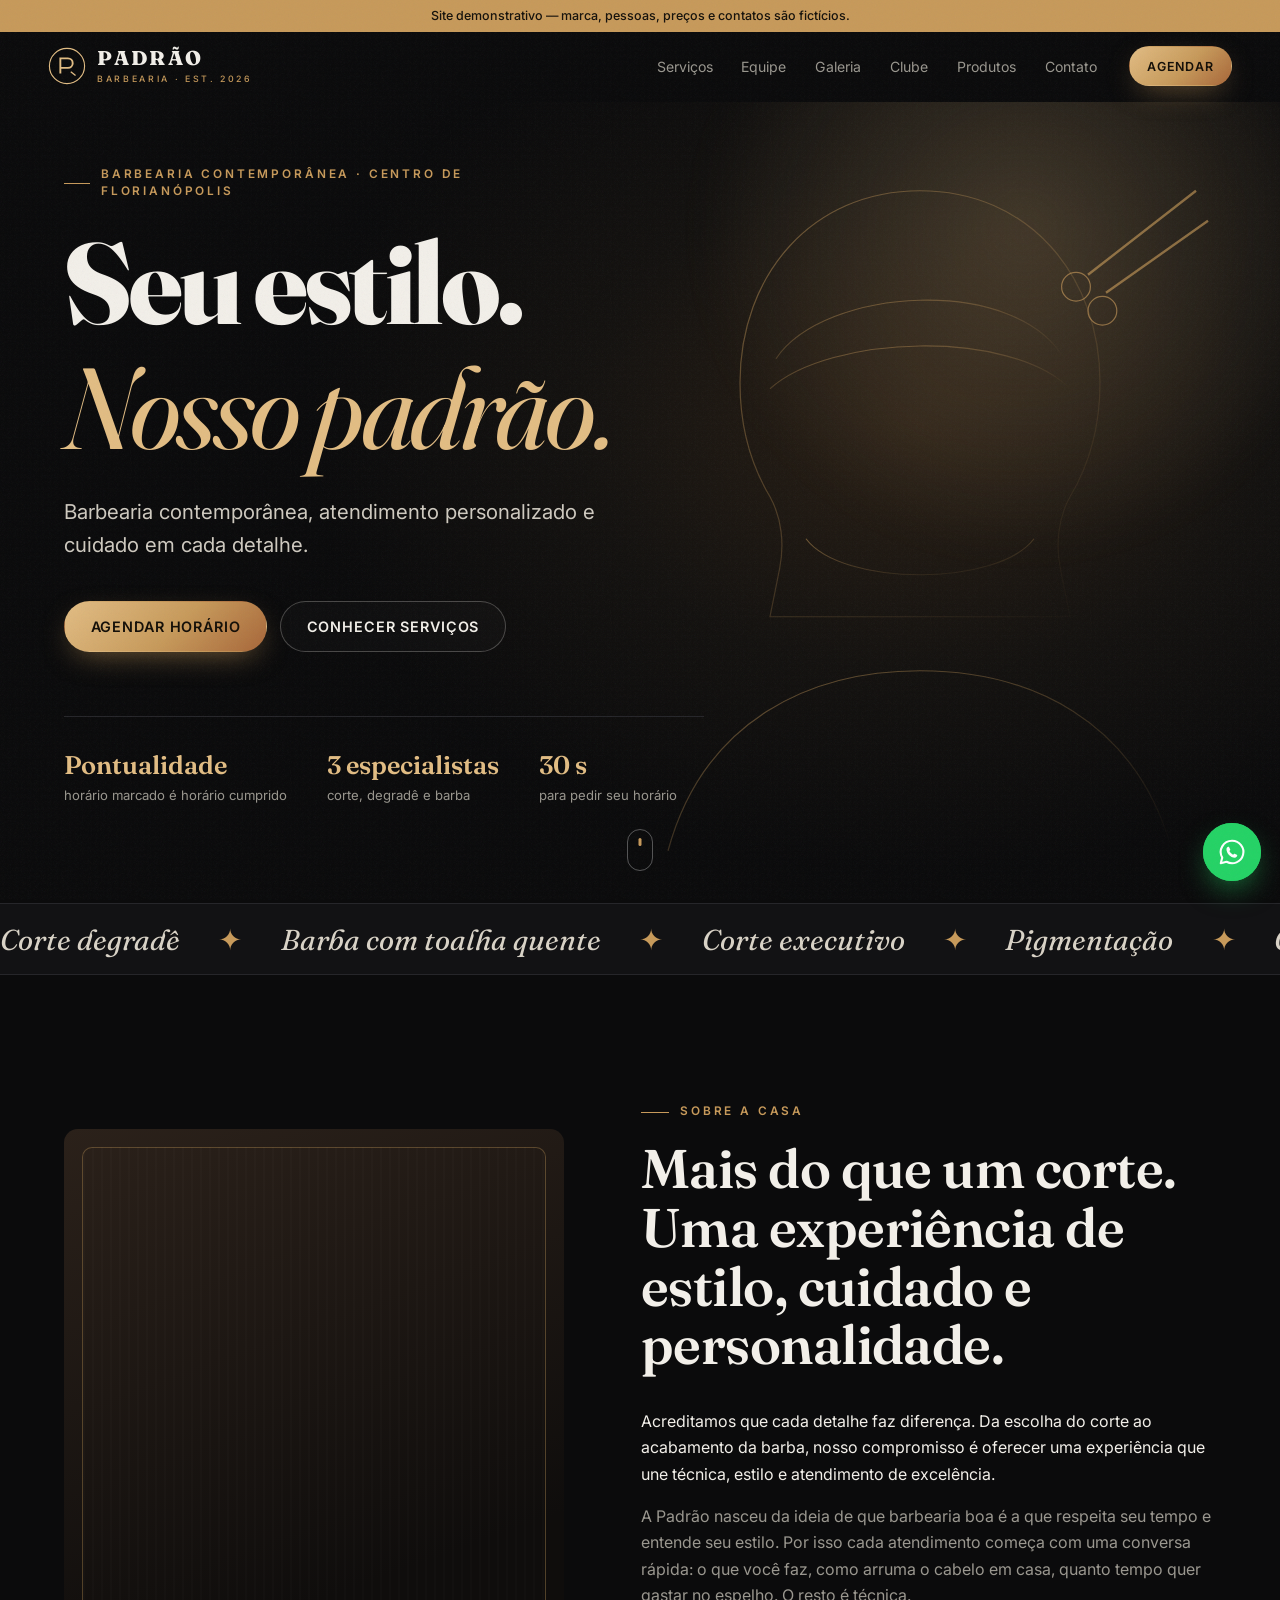
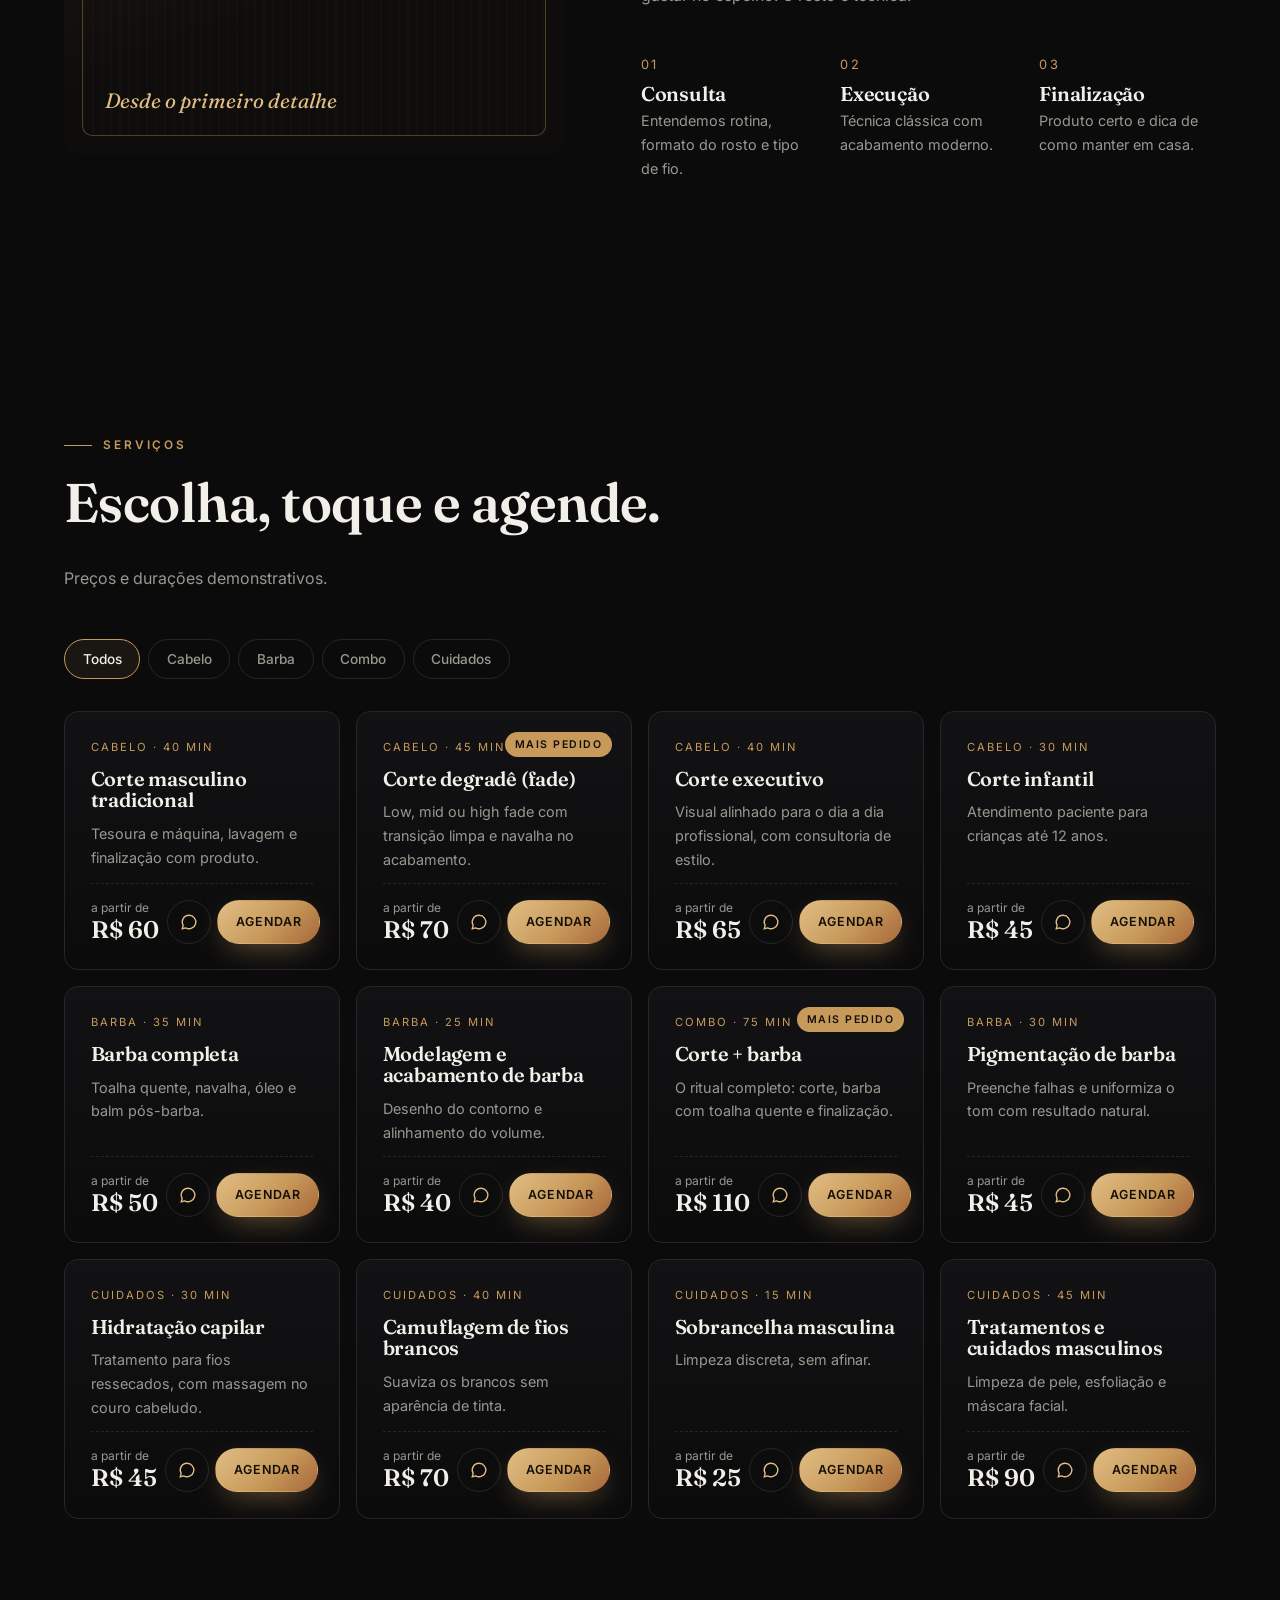
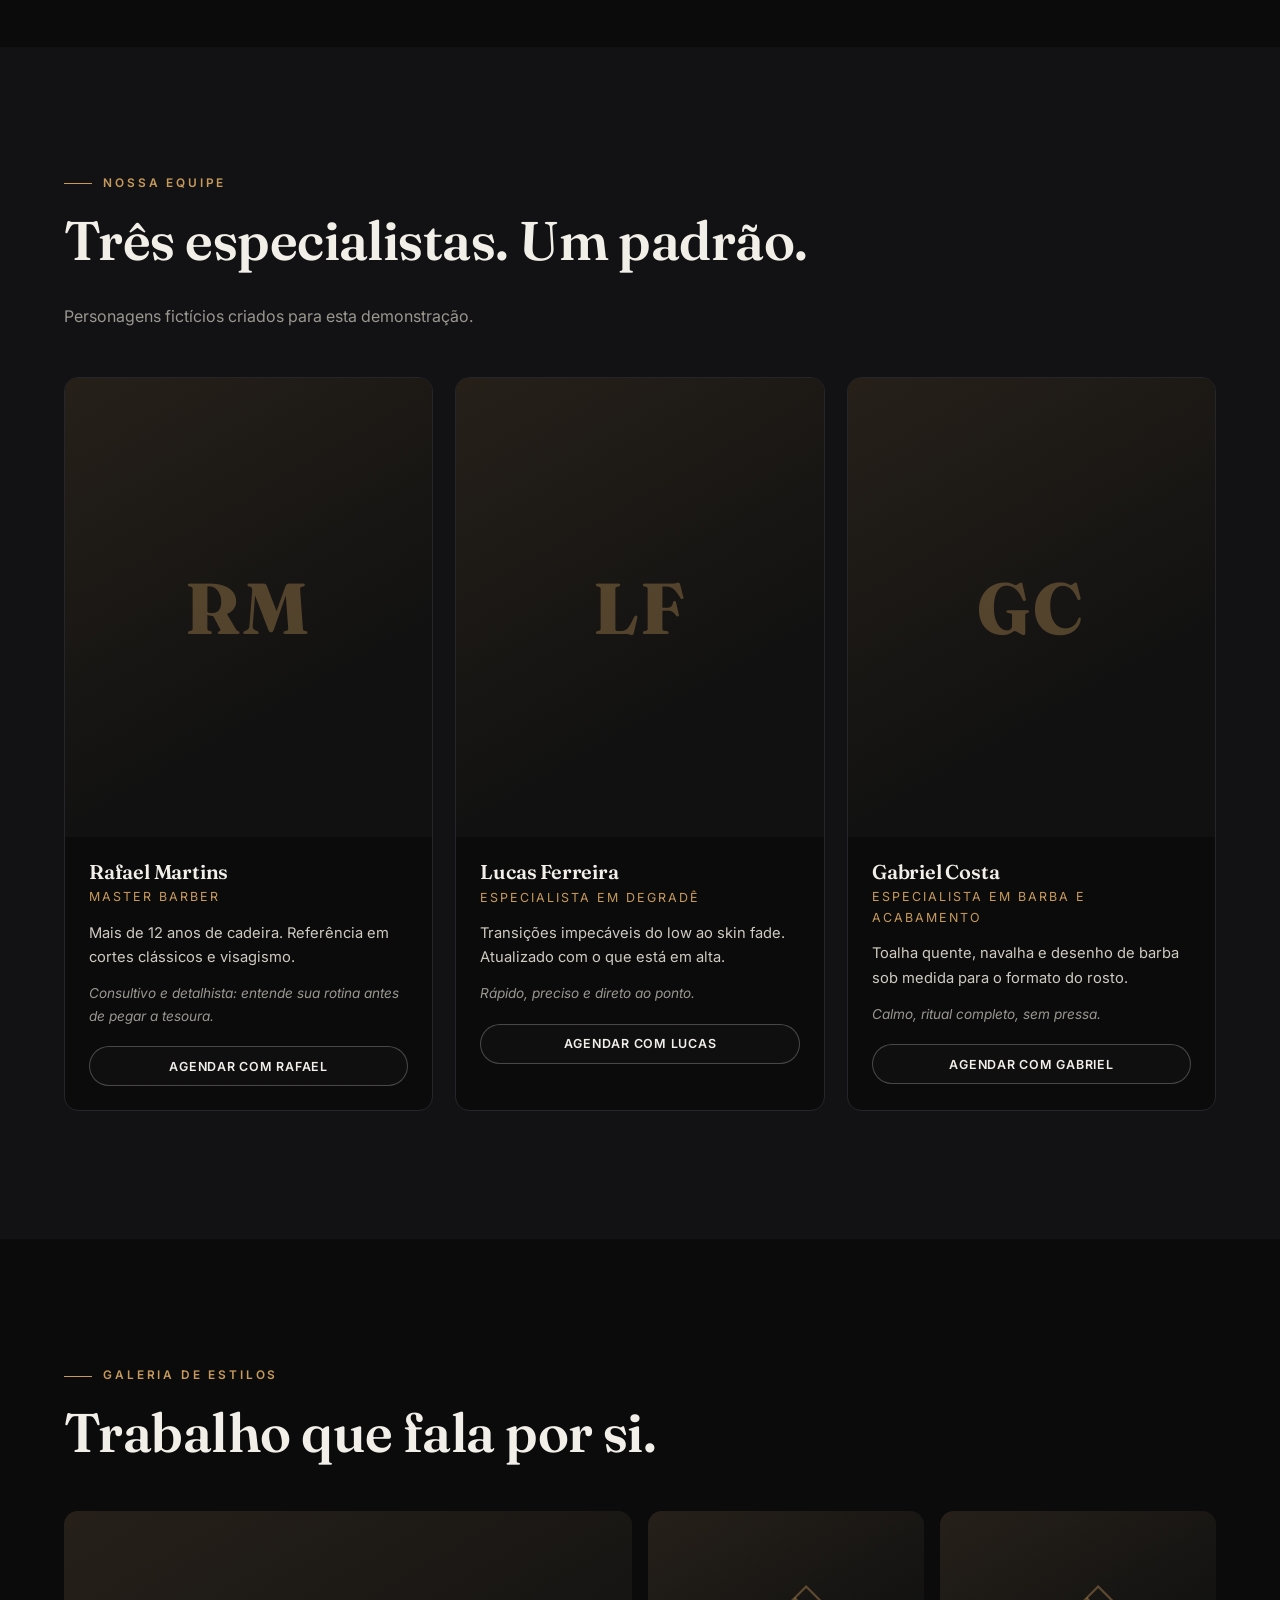
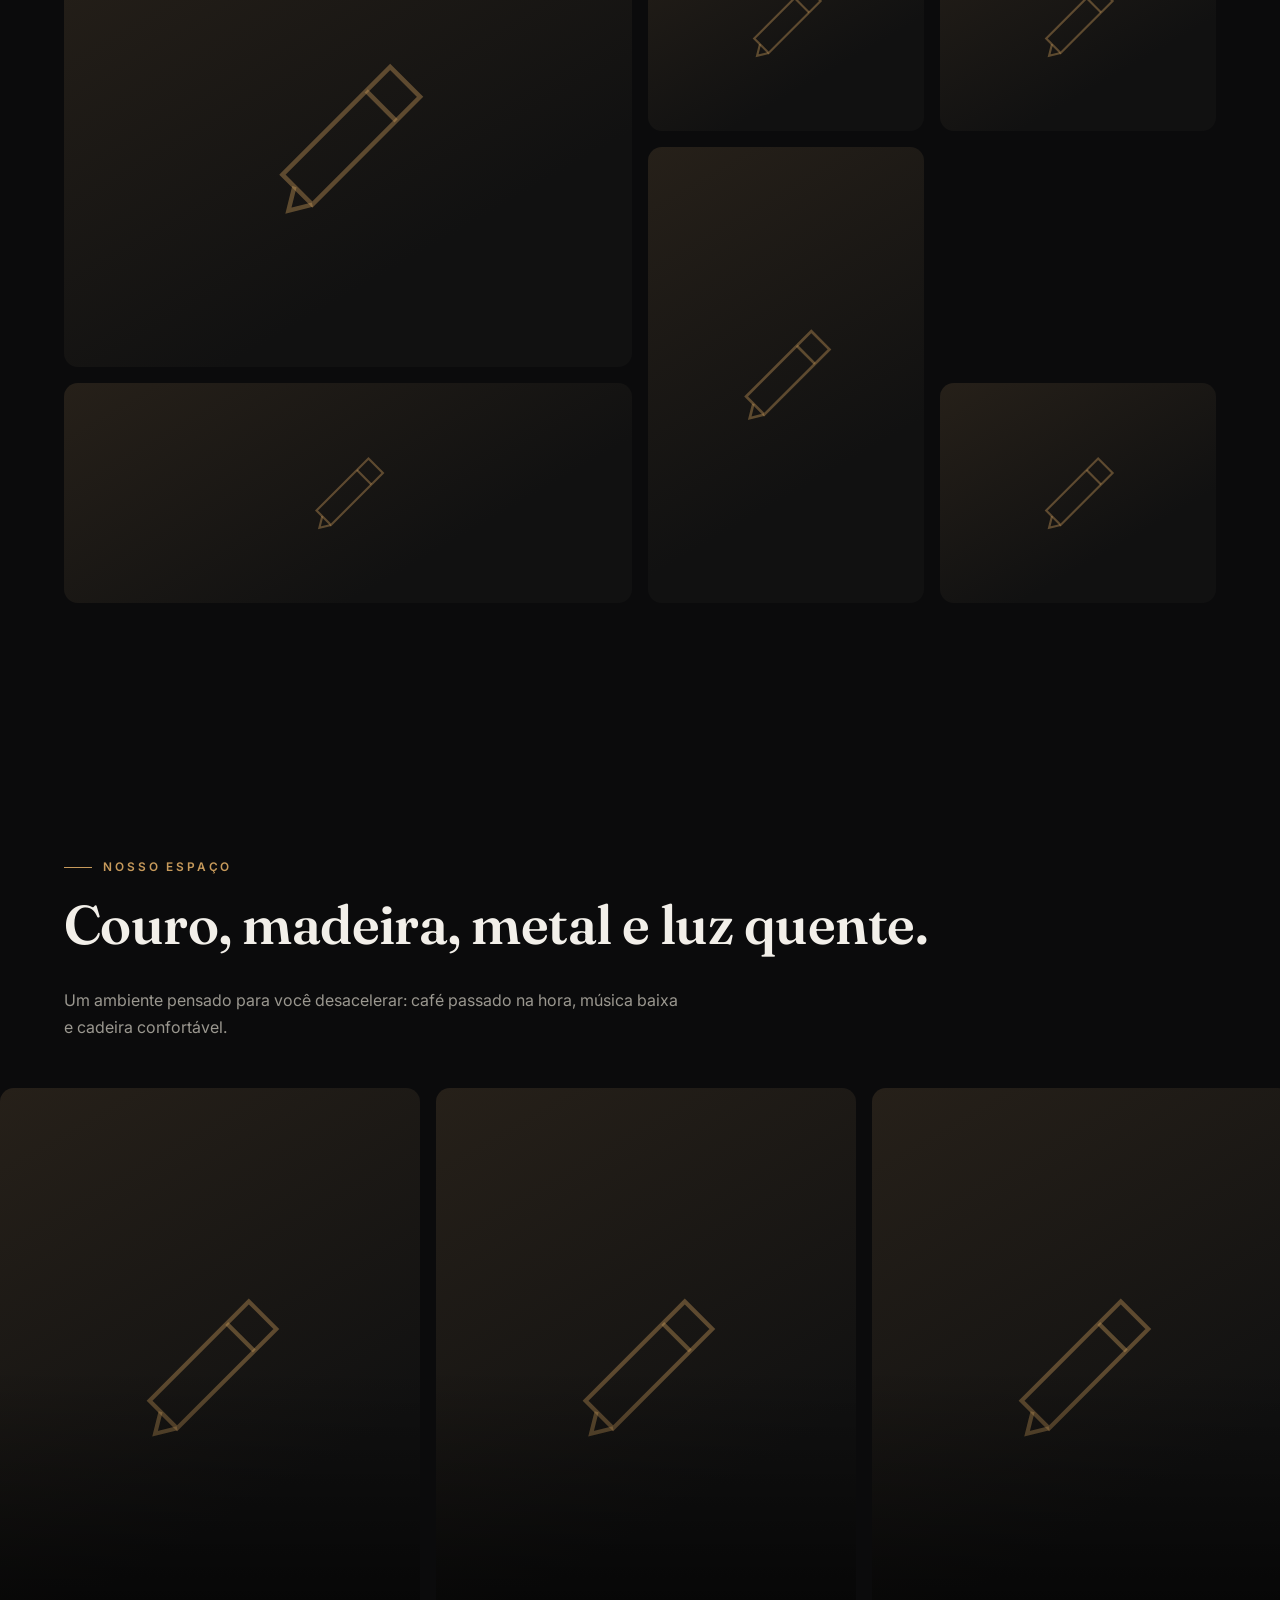
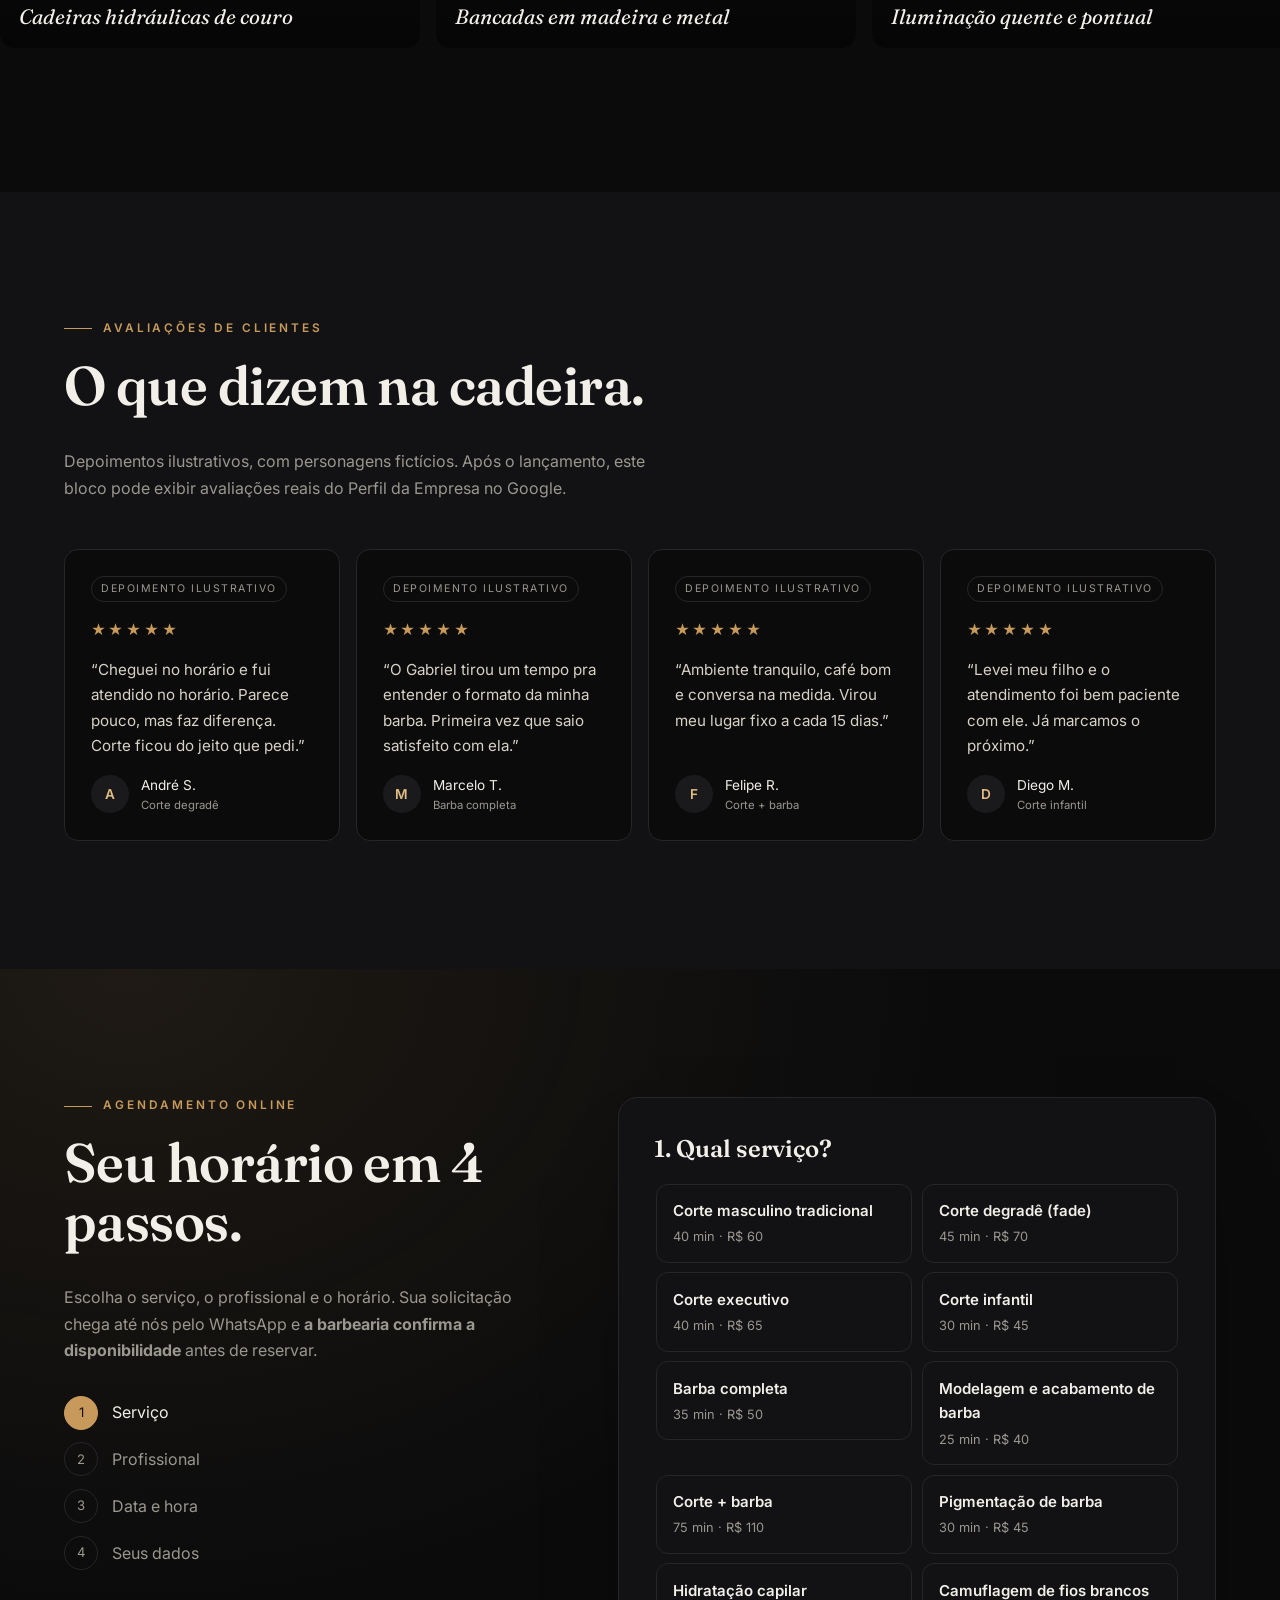
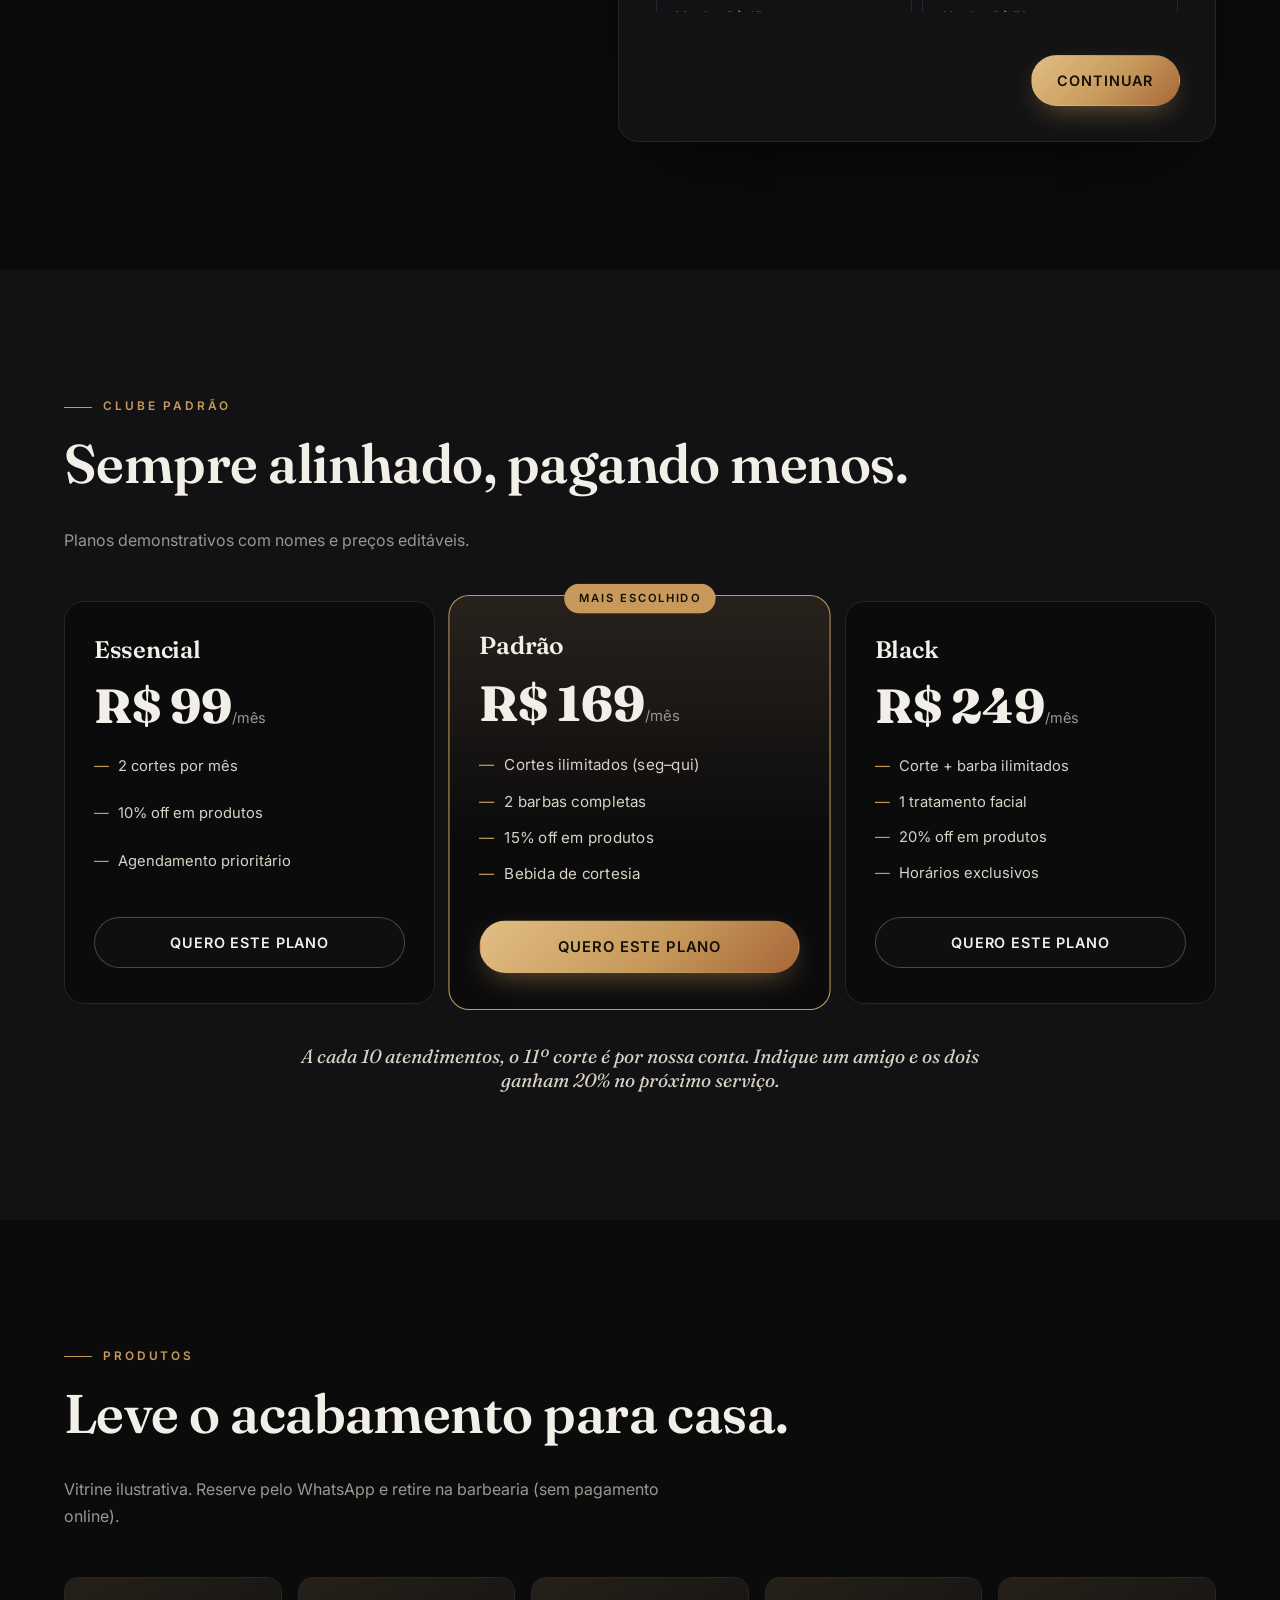
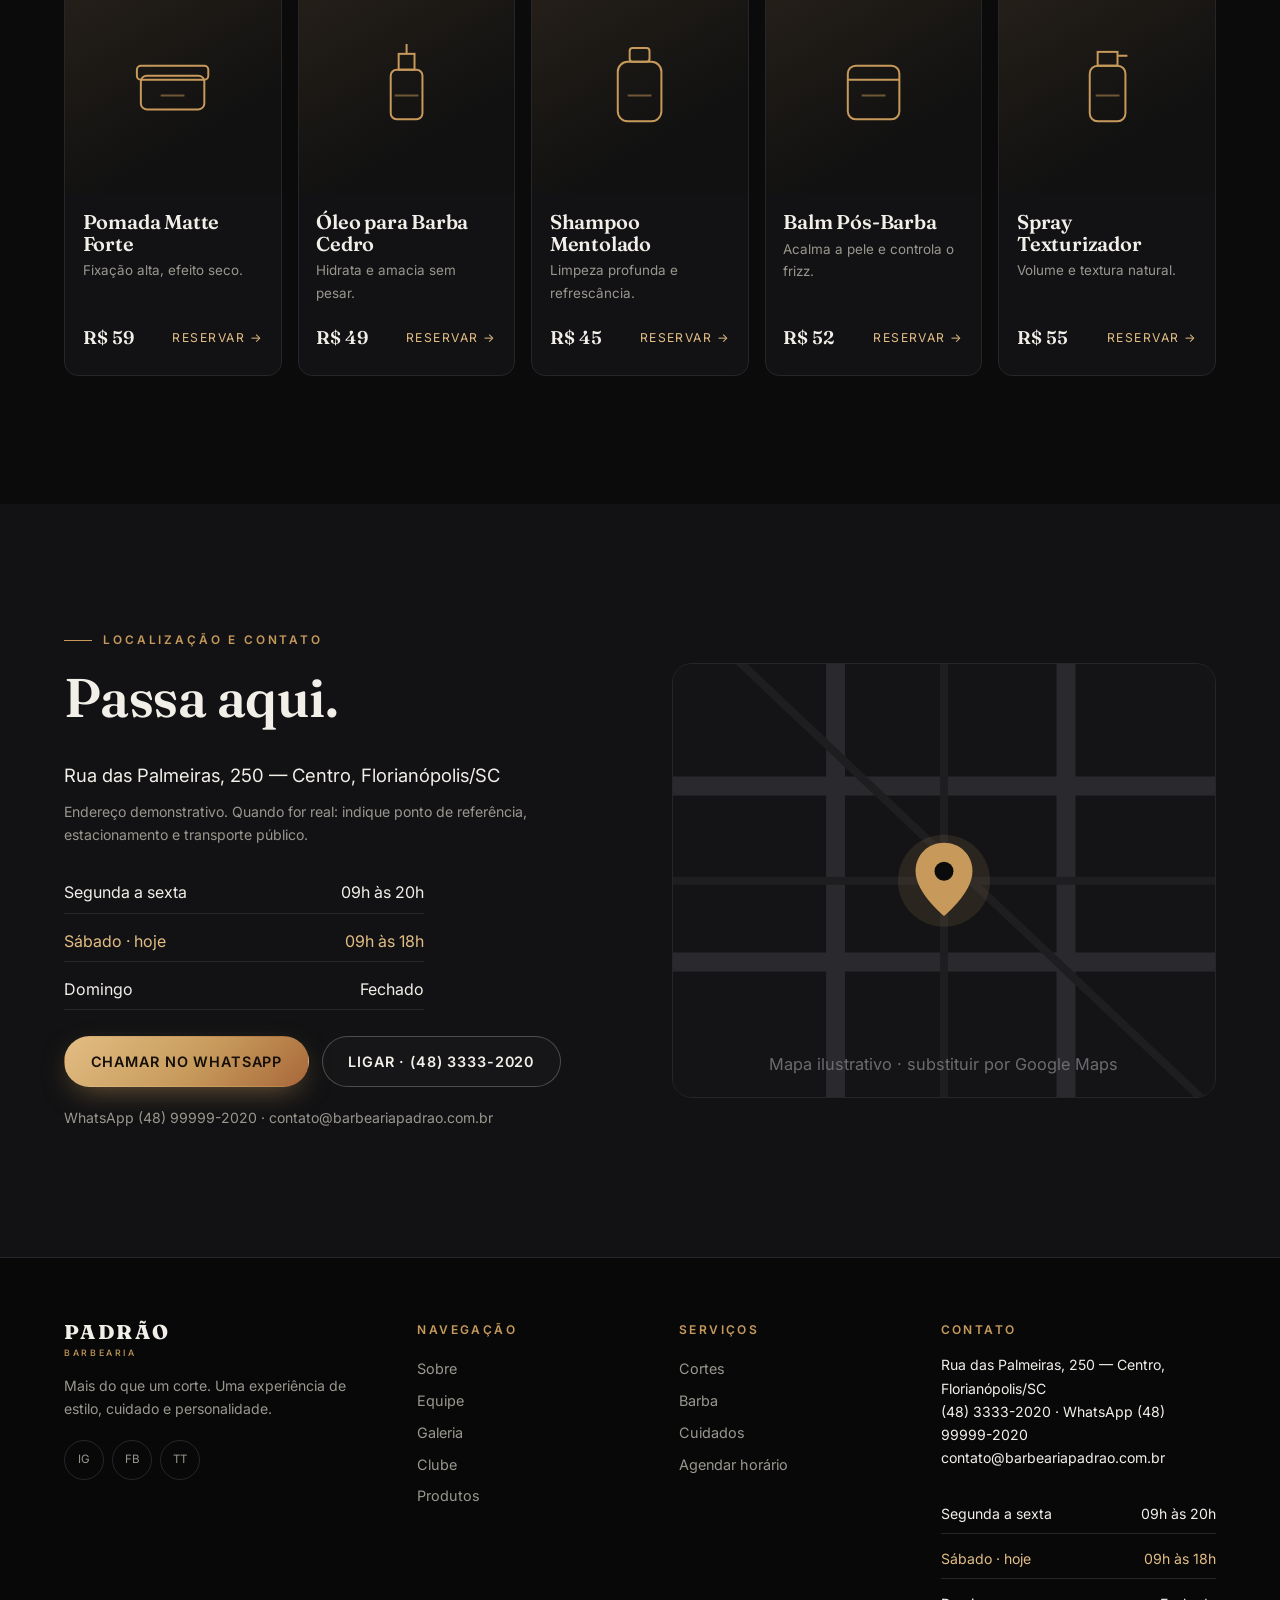
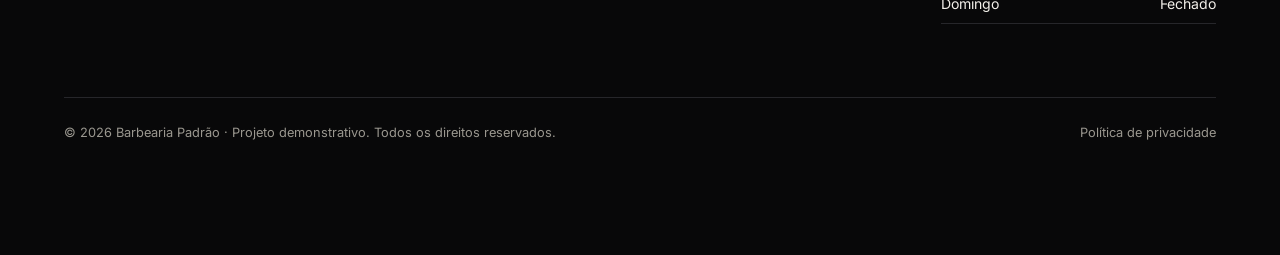
<file: index.html>
<!DOCTYPE html>
<html lang="pt-BR" class="no-js">
<head>
<meta charset="UTF-8">
<meta name="viewport" content="width=device-width, initial-scale=1">
<title>Barbearia Padrão | Barbearia em Florianópolis — Corte, Degradê e Barba</title>
<meta name="description" content="Barbearia premium no Centro de Florianópolis. Corte masculino, degradê, barba com toalha quente e agendamento online em segundos. (Site demonstrativo)">
<meta name="keywords" content="barbearia em Florianópolis, barbearia masculina, corte masculino, corte degradê, barba masculina, barbearia premium, agendamento de barbearia">
<link rel="canonical" href="https://barbeariapadrao.vercel.app/">
<meta name="theme-color" content="#0b0b0c">
<meta property="og:type" content="website">
<meta property="og:locale" content="pt_BR">
<meta property="og:title" content="Barbearia Padrão — Seu estilo. Nosso padrão.">
<meta property="og:description" content="Barbearia contemporânea em Florianópolis. Agende seu horário online.">
<meta property="og:url" content="https://barbeariapadrao.vercel.app/">
<meta property="og:image" content="https://barbeariapadrao.vercel.app/assets/og.svg">
<meta name="twitter:card" content="summary_large_image">
<link rel="icon" href="assets/favicon.svg" type="image/svg+xml">
<link rel="preconnect" href="https://fonts.googleapis.com">
<link rel="preconnect" href="https://fonts.gstatic.com" crossorigin>
<link href="https://fonts.googleapis.com/css2?family=Fraunces:opsz,wght@9..144,400;9..144,600;9..144,800&family=Inter:wght@400;500;600&display=swap" rel="stylesheet">
<link rel="stylesheet" href="styles.css">
<!-- Dados estruturados (demonstrativos). Substitua pelos dados reais antes de publicar. -->
<script type="application/ld+json">
{
  "@context": "https://schema.org",
  "@type": "BarberShop",
  "name": "Barbearia Padrão",
  "description": "Barbearia contemporânea em Florianópolis (dados demonstrativos).",
  "url": "https://barbeariapadrao.vercel.app/",
  "telephone": "+55-48-3333-2020",
  "email": "contato@barbeariapadrao.com.br",
  "priceRange": "R$ 25 – R$ 110",
  "address": { "@type": "PostalAddress", "streetAddress": "Rua das Palmeiras, 250", "addressLocality": "Florianópolis", "addressRegion": "SC", "addressCountry": "BR" },
  "openingHoursSpecification": [
    { "@type": "OpeningHoursSpecification", "dayOfWeek": ["Monday","Tuesday","Wednesday","Thursday","Friday"], "opens": "09:00", "closes": "20:00" },
    { "@type": "OpeningHoursSpecification", "dayOfWeek": "Saturday", "opens": "09:00", "closes": "18:00" }
  ]
}
</script>
</head>
<body>
<a class="skip" href="#conteudo">Pular para o conteúdo</a>
<div class="demo-bar" role="note">Site demonstrativo — marca, pessoas, preços e contatos são fictícios.</div>

<header class="header" id="topo">
  <a href="#topo" class="logo" aria-label="Barbearia Padrão — início">
    <svg viewBox="0 0 40 40" aria-hidden="true"><circle cx="20" cy="20" r="18.5" fill="none" stroke="currentColor" stroke-width="1.2"/><path d="M13 28V12h8a5 5 0 0 1 0 10h-8" fill="none" stroke="currentColor" stroke-width="2"/><path d="M24 26l5 4" stroke="currentColor" stroke-width="1.4"/></svg>
    <span>PADRÃO<small>BARBEARIA · EST. 2026</small></span>
  </a>
  <nav class="nav" id="nav" aria-label="Principal">
    <a href="#servicos">Serviços</a><a href="#equipe">Equipe</a><a href="#galeria">Galeria</a><a href="#clube">Clube</a><a href="#produtos">Produtos</a><a href="#contato">Contato</a>
  </nav>
  <a href="#agendar" class="btn btn-gold btn-sm hide-m">Agendar</a>
  <button class="burger" id="burger" aria-label="Abrir menu" aria-expanded="false" aria-controls="nav"><span></span><span></span></button>
</header>

<main id="conteudo">
<!-- HERO -->
<section class="hero">
  <div class="hero-media" data-photo="hero" aria-hidden="true">
    <div class="hero-light"></div>
    <svg class="hero-art" viewBox="0 0 600 700" preserveAspectRatio="xMidYMid slice"><defs><linearGradient id="g1" x1="0" y1="0" x2="1" y2="1"><stop offset="0" stop-color="#c79a5b" stop-opacity=".55"/><stop offset="1" stop-color="#c79a5b" stop-opacity="0"/></linearGradient></defs><g fill="none" stroke="url(#g1)" stroke-width="1"><path d="M300 90c-90 0-150 70-150 160 0 40 10 70 25 95 10 18 12 40 8 60l-8 40h250l-8-40c-4-20-2-42 8-60 15-25 25-55 25-95 0-90-60-160-150-160z"/><path d="M180 230c40-60 200-70 240 0"/><path d="M175 255c50-45 200-50 250 0"/><path d="M205 380c30 40 160 40 190 0"/><path d="M90 640c30-110 120-150 210-150s180 40 210 150"/></g><g stroke="#c79a5b" stroke-opacity=".7"><path d="M440 160l90-70M455 175l85-60" stroke-width="2"/><circle cx="430" cy="170" r="12" fill="none"/><circle cx="452" cy="190" r="12" fill="none"/></g></svg>
  </div>
  <div class="hero-inner">
    <p class="eyebrow reveal">Barbearia contemporânea · Centro de Florianópolis</p>
    <h1 class="reveal">Seu estilo.<br><em>Nosso padrão.</em></h1>
    <p class="lead reveal">Barbearia contemporânea, atendimento personalizado e cuidado em cada detalhe.</p>
    <div class="cta reveal">
      <a href="#agendar" class="btn btn-gold">Agendar horário</a>
      <a href="#servicos" class="btn btn-ghost">Conhecer serviços</a>
    </div>
    <ul class="proof reveal" aria-label="Diferenciais">
      <li><strong>Pontualidade</strong><span>horário marcado é horário cumprido</span></li>
      <li><strong>3 especialistas</strong><span>corte, degradê e barba</span></li>
      <li><strong>30 s</strong><span>para pedir seu horário</span></li>
    </ul>
  </div>
  <a href="#sobre" class="scroll-hint" aria-label="Rolar para baixo"><span></span></a>
</section>

<div class="marquee" aria-hidden="true"><div class="marquee-track">
  <span>Corte degradê</span><i>✦</i><span>Barba com toalha quente</span><i>✦</i><span>Corte executivo</span><i>✦</i><span>Pigmentação</span><i>✦</i><span>Clube de assinatura</span><i>✦</i>
  <span>Corte degradê</span><i>✦</i><span>Barba com toalha quente</span><i>✦</i><span>Corte executivo</span><i>✦</i><span>Pigmentação</span><i>✦</i><span>Clube de assinatura</span><i>✦</i>
</div></div>

<!-- SOBRE -->
<section class="section about" id="sobre">
  <div class="about-grid">
    <div class="about-visual reveal" data-photo="sobre"><div class="frame"><span class="frame-label">Desde o primeiro detalhe</span></div></div>
    <div>
      <p class="eyebrow reveal">Sobre a casa</p>
      <h2 class="reveal">Mais do que um corte. Uma experiência de estilo, cuidado e personalidade.</h2>
      <p class="reveal">Acreditamos que cada detalhe faz diferença. Da escolha do corte ao acabamento da barba, nosso compromisso é oferecer uma experiência que une técnica, estilo e atendimento de excelência.</p>
      <p class="reveal muted">A Padrão nasceu da ideia de que barbearia boa é a que respeita seu tempo e entende seu estilo. Por isso cada atendimento começa com uma conversa rápida: o que você faz, como arruma o cabelo em casa, quanto tempo quer gastar no espelho. O resto é técnica.</p>
      <div class="pillars">
        <div class="reveal"><b>01</b><h3>Consulta</h3><p>Entendemos rotina, formato do rosto e tipo de fio.</p></div>
        <div class="reveal"><b>02</b><h3>Execução</h3><p>Técnica clássica com acabamento moderno.</p></div>
        <div class="reveal"><b>03</b><h3>Finalização</h3><p>Produto certo e dica de como manter em casa.</p></div>
      </div>
    </div>
  </div>
</section>

<!-- SERVIÇOS -->
<section class="section" id="servicos">
  <div class="section-head">
    <p class="eyebrow reveal">Serviços</p>
    <h2 class="reveal">Escolha, toque e agende.</h2>
    <p class="muted reveal">Preços e durações demonstrativos.</p>
  </div>
  <div class="filters" role="tablist" aria-label="Filtrar serviços" id="filtros"></div>
  <div class="services" id="listaServicos"></div>
</section>

<!-- EQUIPE -->
<section class="section dark" id="equipe">
  <div class="section-head">
    <p class="eyebrow reveal">Nossa equipe</p>
    <h2 class="reveal">Três especialistas. Um padrão.</h2>
    <p class="muted reveal">Personagens fictícios criados para esta demonstração.</p>
  </div>
  <div class="team" id="listaEquipe"></div>
</section>

<!-- GALERIA -->
<section class="section" id="galeria">
  <div class="section-head">
    <p class="eyebrow reveal">Galeria de estilos</p>
    <h2 class="reveal">Trabalho que fala por si.</h2>
  </div>
  <div class="gallery" id="listaGaleria"></div>
</section>

<!-- ESPAÇO -->
<section class="section space" id="espaco">
  <div class="section-head">
    <p class="eyebrow reveal">Nosso espaço</p>
    <h2 class="reveal">Couro, madeira, metal e luz quente.</h2>
    <p class="muted reveal">Um ambiente pensado para você desacelerar: café passado na hora, música baixa e cadeira confortável.</p>
  </div>
  <div class="space-rail" id="listaEspaco" tabindex="0" aria-label="Fotos do espaço, role para o lado"></div>
</section>

<!-- AVALIAÇÕES -->
<section class="section dark" id="avaliacoes">
  <div class="section-head">
    <p class="eyebrow reveal">Avaliações de clientes</p>
    <h2 class="reveal">O que dizem na cadeira.</h2>
    <p class="muted reveal">Depoimentos ilustrativos, com personagens fictícios. Após o lançamento, este bloco pode exibir avaliações reais do Perfil da Empresa no Google.</p>
  </div>
  <div class="reviews" id="listaDepoimentos"></div>
</section>

<!-- AGENDAMENTO -->
<section class="section booking" id="agendar">
  <div class="booking-wrap">
    <div class="booking-intro">
      <p class="eyebrow reveal">Agendamento online</p>
      <h2 class="reveal">Seu horário em 4 passos.</h2>
      <p class="reveal muted">Escolha o serviço, o profissional e o horário. Sua solicitação chega até nós pelo WhatsApp e <strong>a barbearia confirma a disponibilidade</strong> antes de reservar.</p>
      <ol class="steps-legend" id="legenda"><li class="on">Serviço</li><li>Profissional</li><li>Data e hora</li><li>Seus dados</li></ol>
    </div>
    <form class="booking-card" id="formAgenda" novalidate>
      <fieldset class="step on" data-step="1"><legend>1. Qual serviço?</legend><div class="opt-grid" id="optServicos"></div></fieldset>
      <fieldset class="step" data-step="2"><legend>2. Com quem?</legend><div class="opt-grid" id="optEquipe"></div></fieldset>
      <fieldset class="step" data-step="3"><legend>3. Quando?</legend>
        <div class="days" id="optDias" role="radiogroup" aria-label="Data"></div>
        <div class="slots" id="optHoras" role="radiogroup" aria-label="Horário"></div>
        <p class="hint">Horários ilustrativos. A disponibilidade real é confirmada pela barbearia.</p>
      </fieldset>
      <fieldset class="step" data-step="4"><legend>4. Seus dados</legend>
        <label>Nome<input name="nome" required autocomplete="name" placeholder="Como devemos te chamar?"></label>
        <label>WhatsApp<input name="whats" required inputmode="tel" autocomplete="tel" placeholder="(48) 9 9999-9999"></label>
        <label>E-mail<input name="email" type="email" autocomplete="email" placeholder="voce@email.com"></label>
        <label class="check"><input type="checkbox" name="lgpd" required> Concordo com o uso dos meus dados apenas para este agendamento (<a href="privacidade.html">política de privacidade</a>).</label>
      </fieldset>
      <div class="step" data-step="5" id="resumo" aria-live="polite"></div>
      <p class="form-error" id="erro" role="alert"></p>
      <div class="booking-nav">
        <button type="button" class="btn btn-ghost btn-sm" id="voltar" hidden>Voltar</button>
        <button type="button" class="btn btn-gold" id="avancar">Continuar</button>
      </div>
    </form>
  </div>
</section>

<!-- CLUBE -->
<section class="section dark" id="clube">
  <div class="section-head">
    <p class="eyebrow reveal">Clube Padrão</p>
    <h2 class="reveal">Sempre alinhado, pagando menos.</h2>
    <p class="muted reveal">Planos demonstrativos com nomes e preços editáveis.</p>
  </div>
  <div class="plans" id="listaPlanos"></div>
  <p class="loyalty reveal" id="fidelidade"></p>
</section>

<!-- PRODUTOS -->
<section class="section" id="produtos">
  <div class="section-head">
    <p class="eyebrow reveal">Produtos</p>
    <h2 class="reveal">Leve o acabamento para casa.</h2>
    <p class="muted reveal">Vitrine ilustrativa. Reserve pelo WhatsApp e retire na barbearia (sem pagamento online).</p>
  </div>
  <div class="products" id="listaProdutos"></div>
</section>

<!-- CONTATO -->
<section class="section dark" id="contato">
  <div class="contact">
    <div>
      <p class="eyebrow reveal">Localização e contato</p>
      <h2 class="reveal">Passa aqui.</h2>
      <address class="reveal" id="endereco"></address>
      <p class="muted small reveal" id="referencia"></p>
      <ul class="hours reveal" id="horarios"></ul>
      <div class="cta reveal">
        <a class="btn btn-gold" data-wa="contato" href="#">Chamar no WhatsApp</a>
        <a class="btn btn-ghost" id="ligar" href="#">Ligar</a>
      </div>
      <p class="small muted reveal" id="contatoTexto"></p>
    </div>
    <div class="map reveal" role="img" aria-label="Mapa ilustrativo, não corresponde a um local real">
      <svg viewBox="0 0 400 320"><rect width="400" height="320" fill="#141416"/><g stroke="#2a2a2e" stroke-width="14" fill="none"><path d="M-10 90h420M-10 220h420M120-10v340M290-10v340"/></g><g stroke="#1e1e21" stroke-width="6"><path d="M-10 160h420M200-10v340M40-10l360 340"/></g><circle cx="200" cy="160" r="34" fill="#c79a5b" fill-opacity=".12"/><path d="M200 132c-12 0-21 9-21 21 0 16 21 33 21 33s21-17 21-33c0-12-9-21-21-21z" fill="#c79a5b"/><circle cx="200" cy="153" r="7" fill="#0b0b0c"/><text x="200" y="300" fill="#6c6c70" font-size="12" text-anchor="middle" font-family="Inter">Mapa ilustrativo · substituir por Google Maps</text></svg>
    </div>
  </div>
</section>
</main>

<footer class="footer">
  <div class="footer-grid">
    <div><a href="#topo" class="logo"><span>PADRÃO<small>BARBEARIA</small></span></a><p class="muted small">Mais do que um corte. Uma experiência de estilo, cuidado e personalidade.</p>
      <div class="social"><a href="#" data-rede="instagram" aria-label="Instagram (demonstrativo)">IG</a><a href="#" data-rede="facebook" aria-label="Facebook (demonstrativo)">FB</a><a href="#" data-rede="tiktok" aria-label="TikTok (demonstrativo)">TT</a></div></div>
    <div><h3>Navegação</h3><a href="#sobre">Sobre</a><a href="#equipe">Equipe</a><a href="#galeria">Galeria</a><a href="#clube">Clube</a><a href="#produtos">Produtos</a></div>
    <div><h3>Serviços</h3><a href="#servicos">Cortes</a><a href="#servicos">Barba</a><a href="#servicos">Cuidados</a><a href="#agendar">Agendar horário</a></div>
    <div><h3>Contato</h3><p class="small" id="rodapeContato"></p><ul class="hours small" id="rodapeHorarios"></ul></div>
  </div>
  <div class="footer-bottom"><span>© <span id="ano"></span> Barbearia Padrão · Projeto demonstrativo. Todos os direitos reservados.</span><a href="privacidade.html">Política de privacidade</a></div>
</footer>

<a class="wa-float" data-wa="flutuante" href="#" aria-label="Falar no WhatsApp">
  <svg viewBox="0 0 32 32" aria-hidden="true"><path fill="none" stroke="currentColor" stroke-width="2.2" stroke-linejoin="round" d="M16 4a12 12 0 0 0-10.4 18L4 28l6.2-1.6A12 12 0 1 0 16 4z"/><path fill="currentColor" d="M12.2 10.5c.4 0 .7.1.9.6l1 2.3c.1.3 0 .6-.2.8l-.7.8c.9 1.7 2.3 3 4 3.9l.8-.8c.2-.2.5-.3.8-.2l2.3 1c.4.2.6.5.5.9-.2 1.3-1.3 2.2-2.6 2.2-4.6 0-8.9-4.3-8.9-8.9 0-1.3.9-2.4 2.1-2.6z"/></svg>
</a>
<div class="mobile-cta"><a href="#agendar" class="btn btn-gold">Agendar horário</a><a data-wa="mobile" href="#" class="btn btn-ghost" aria-label="WhatsApp">WhatsApp</a></div>

<script src="config.js"></script>
<script src="app.js"></script>
</body>
</html>
</file>
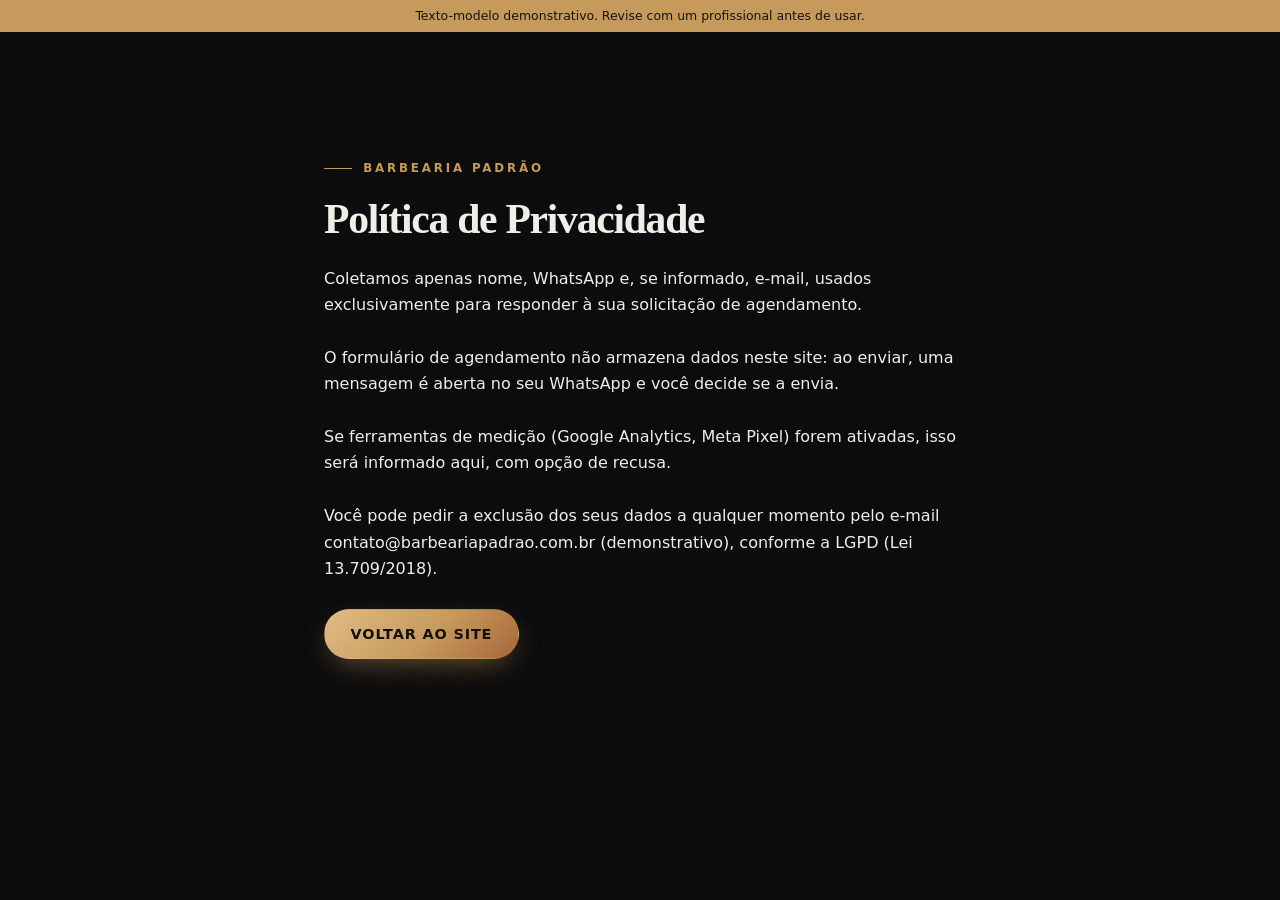
<file: privacidade.html>
<!DOCTYPE html>
<html lang="pt-BR"><head><meta charset="UTF-8"><meta name="viewport" content="width=device-width, initial-scale=1">
<title>Política de Privacidade | Barbearia Padrão</title><meta name="robots" content="noindex">
<link rel="icon" href="assets/favicon.svg"><link rel="stylesheet" href="styles.css"></head>
<body><div class="demo-bar">Texto-modelo demonstrativo. Revise com um profissional antes de usar.</div>
<main class="section" style="max-width:760px;margin:auto">
<p class="eyebrow">Barbearia Padrão</p><h1 style="font-size:2.6rem;margin-bottom:1.5rem">Política de Privacidade</h1>
<p>Coletamos apenas nome, WhatsApp e, se informado, e-mail, usados exclusivamente para responder à sua solicitação de agendamento.</p><br>
<p>O formulário de agendamento não armazena dados neste site: ao enviar, uma mensagem é aberta no seu WhatsApp e você decide se a envia.</p><br>
<p>Se ferramentas de medição (Google Analytics, Meta Pixel) forem ativadas, isso será informado aqui, com opção de recusa.</p><br>
<p>Você pode pedir a exclusão dos seus dados a qualquer momento pelo e-mail contato@barbeariapadrao.com.br (demonstrativo), conforme a LGPD (Lei 13.709/2018).</p><br>
<a class="btn btn-gold" href="/">Voltar ao site</a></main></body></html>
</file>
<file: styles.css>
:root{
  --bg:#0b0b0c;--bg2:#121214;--bg3:#1a1a1d;--line:#26262a;
  --text:#f2efe9;--muted:#9a978f;--gold:#c79a5b;--gold2:#e2bd84;--copper:#a8673a;
  --serif:"Fraunces",Georgia,serif;--sans:"Inter",system-ui,sans-serif;
  --r:14px;--ease:cubic-bezier(.2,.7,.2,1);--max:1200px;
}
*{box-sizing:border-box;margin:0;padding:0}
html{scroll-behavior:smooth;scroll-padding-top:80px}
@media (prefers-reduced-motion:reduce){html{scroll-behavior:auto}*{animation:none!important;transition:none!important}}
body{background:var(--bg);color:var(--text);font:400 16px/1.65 var(--sans);-webkit-font-smoothing:antialiased;overflow-x:hidden}
body::before{content:"";position:fixed;inset:0;pointer-events:none;z-index:100;opacity:.05;background-image:url("data:image/svg+xml,%3Csvg xmlns='http://www.w3.org/2000/svg' width='160' height='160'%3E%3Cfilter id='n'%3E%3CfeTurbulence baseFrequency='.85' numOctaves='3'/%3E%3C/filter%3E%3Crect width='100%25' height='100%25' filter='url(%23n)'/%3E%3C/svg%3E")}
img{max-width:100%;display:block}
a{color:inherit;text-decoration:none}
h1,h2,h3{font-family:var(--serif);font-weight:600;line-height:1.08;letter-spacing:-.01em}
h1{font-size:clamp(3rem,9vw,7.2rem);font-weight:800;letter-spacing:-.03em}
h1 em{font-style:italic;font-weight:400;color:var(--gold2)}
h2{font-size:clamp(2rem,4.6vw,3.4rem);margin-bottom:.6em}
h3{font-size:1.25rem}
p{max-width:62ch}
.muted{color:var(--muted)}.small{font-size:.88rem}
.eyebrow{font:600 .74rem/1.5 var(--sans);letter-spacing:.24em;text-transform:uppercase;color:var(--gold);margin-bottom:1.2rem;display:flex;gap:.7rem;align-items:center}
.eyebrow::before{content:"";width:28px;height:1px;background:var(--gold)}
.skip{position:absolute;left:-999px}.skip:focus{left:1rem;top:1rem;z-index:999;background:var(--gold);color:#000;padding:.6rem 1rem;border-radius:8px}
:focus-visible{outline:2px solid var(--gold2);outline-offset:3px;border-radius:6px}
.demo-bar{background:var(--gold);color:#16120c;font-size:.78rem;text-align:center;padding:.35rem 1rem;font-weight:500}

/* Buttons */
.btn{display:inline-flex;align-items:center;justify-content:center;gap:.5rem;padding:1rem 1.6rem;border-radius:999px;font:600 .9rem var(--sans);letter-spacing:.06em;text-transform:uppercase;border:1px solid transparent;cursor:pointer;transition:transform .3s var(--ease),background .3s,color .3s,box-shadow .3s;position:relative;overflow:hidden;min-height:48px}
.btn-gold{background:linear-gradient(135deg,var(--gold2),var(--gold) 55%,var(--copper));color:#140f08;box-shadow:0 10px 30px -10px rgba(199,154,91,.6)}
.btn-gold:hover{transform:translateY(-2px);box-shadow:0 16px 40px -12px rgba(199,154,91,.8)}
.btn-ghost{border-color:rgba(242,239,233,.25);color:var(--text);background:rgba(255,255,255,.02)}
.btn-ghost:hover{border-color:var(--gold);color:var(--gold2)}
.btn-sm{padding:.65rem 1.1rem;font-size:.78rem;min-height:40px}
.btn:active{transform:scale(.97)}

/* Header */
.header{position:sticky;top:0;z-index:50;display:flex;align-items:center;gap:2rem;padding:.9rem clamp(1rem,4vw,3rem);transition:background .4s,backdrop-filter .4s,border-color .4s;border-bottom:1px solid transparent}
.header.scrolled{background:rgba(11,11,12,.78);backdrop-filter:blur(14px);border-color:var(--line)}
.logo{display:flex;align-items:center;gap:.7rem;color:var(--gold2)}
.logo svg{width:38px;height:38px}
.logo span{font:800 1.25rem/1 var(--serif);letter-spacing:.12em;color:var(--text);display:flex;flex-direction:column}
.logo small{font:500 .55rem var(--sans);letter-spacing:.3em;color:var(--gold);margin-top:.3rem}
.nav{display:flex;gap:1.8rem;margin-left:auto}
.nav a{font-size:.88rem;color:var(--muted);position:relative;transition:color .3s}
.nav a::after{content:"";position:absolute;left:0;bottom:-4px;height:1px;width:100%;background:var(--gold);transform:scaleX(0);transform-origin:right;transition:transform .4s var(--ease)}
.nav a:hover{color:var(--text)}.nav a:hover::after{transform:scaleX(1);transform-origin:left}
.burger{display:none;background:none;border:0;width:44px;height:44px;cursor:pointer;margin-left:auto;position:relative}
.burger span{position:absolute;left:10px;right:10px;height:1.5px;background:var(--text);transition:transform .4s var(--ease)}
.burger span:first-child{top:17px}.burger span:last-child{top:26px}
.burger[aria-expanded=true] span:first-child{transform:translateY(4.5px) rotate(45deg)}
.burger[aria-expanded=true] span:last-child{transform:translateY(-4.5px) rotate(-45deg)}

/* Hero */
.hero{position:relative;min-height:calc(100svh - 100px);display:flex;align-items:center;padding:4rem clamp(1.2rem,5vw,4rem) 6rem;overflow:hidden;isolation:isolate}
.hero-media{position:absolute;inset:0;z-index:-1;background:radial-gradient(ellipse 60% 70% at 72% 40%,#2a2016 0%,#141210 45%,var(--bg) 80%)}
.hero-media.has-photo{background-size:cover;background-position:center}
.hero-media.has-photo::after{content:"";position:absolute;inset:0;background:linear-gradient(90deg,var(--bg) 10%,rgba(11,11,12,.55) 55%,rgba(11,11,12,.2))}
.hero-light{position:absolute;width:60vmax;height:60vmax;right:-10vmax;top:-20vmax;background:radial-gradient(circle,rgba(226,189,132,.22),transparent 60%);filter:blur(20px);animation:breathe 8s ease-in-out infinite}
.hero-art{position:absolute;right:0;top:0;height:100%;width:min(60vw,720px);opacity:.9;animation:float 12s ease-in-out infinite}
.hero-media.has-photo .hero-art,.hero-media.has-photo .hero-light{display:none}
@keyframes breathe{50%{opacity:.6;transform:scale(1.08)}}
@keyframes float{50%{transform:translateY(-14px)}}
.hero-inner{max-width:var(--max);width:100%;margin:0 auto}
.lead{font-size:clamp(1.05rem,1.6vw,1.3rem);color:#cfcac0;margin:1.6rem 0 2.4rem;max-width:44ch}
.cta{display:flex;flex-wrap:wrap;gap:.8rem}
.proof{list-style:none;display:flex;flex-wrap:wrap;gap:2.5rem;margin-top:4rem;padding-top:2rem;border-top:1px solid var(--line);max-width:640px}
.proof strong{display:block;font:600 1.6rem var(--serif);color:var(--gold2)}
.proof span{font-size:.82rem;color:var(--muted)}
.scroll-hint{position:absolute;bottom:2rem;left:50%;width:26px;height:42px;border:1px solid rgba(255,255,255,.3);border-radius:20px;transform:translateX(-50%)}
.scroll-hint span{position:absolute;left:50%;top:8px;width:3px;height:8px;border-radius:2px;background:var(--gold);transform:translateX(-50%);animation:scrolly 1.8s infinite}
@keyframes scrolly{0%{opacity:0;top:6px}40%{opacity:1}100%{opacity:0;top:24px}}

/* Marquee */
.marquee{border-block:1px solid var(--line);overflow:hidden;padding:1.1rem 0;background:var(--bg2)}
.marquee-track{display:flex;gap:2.4rem;width:max-content;animation:marquee 32s linear infinite;font:italic 400 clamp(1.2rem,2.4vw,1.8rem) var(--serif);color:#d8d2c6;white-space:nowrap}
.marquee i{color:var(--gold);font-style:normal}
@keyframes marquee{to{transform:translateX(-50%)}}

/* Sections */
.section{padding:clamp(4.5rem,10vw,8rem) clamp(1.2rem,5vw,4rem)}
.section>*{max-width:var(--max);margin-inline:auto}
.section.dark{background:var(--bg2)}
.section-head{margin-bottom:3rem}

/* Reveal */
.reveal{opacity:0;transform:translateY(28px);transition:opacity .9s var(--ease),transform .9s var(--ease)}
.reveal.in{opacity:1;transform:none}
.no-js .reveal{opacity:1;transform:none}

/* About */
.about-grid{display:grid;grid-template-columns:1fr 1.15fr;gap:clamp(2rem,6vw,6rem);align-items:center}
.about-visual{aspect-ratio:4/5;border-radius:var(--r);overflow:hidden;position:relative;background:linear-gradient(160deg,#2b211a,#0f0d0c 70%)}
.about-visual .frame{position:absolute;inset:18px;border:1px solid rgba(199,154,91,.35);border-radius:10px;display:flex;align-items:flex-end;padding:1.4rem;background:repeating-linear-gradient(90deg,rgba(255,255,255,.015) 0 2px,transparent 2px 9px)}
.frame-label{font:italic 1.3rem var(--serif);color:var(--gold2)}
.about p+p{margin-top:1rem}
.pillars{display:grid;grid-template-columns:repeat(3,1fr);gap:1.4rem;margin-top:2.6rem}
.pillars b{font:400 .8rem var(--sans);color:var(--gold);letter-spacing:.2em}
.pillars h3{margin:.4rem 0 .3rem}.pillars p{font-size:.9rem;color:var(--muted)}

/* Photo slots */
.ph{position:relative;overflow:hidden;background:linear-gradient(150deg,#262019,#111 70%)}
.ph img{width:100%;height:100%;object-fit:cover;transition:transform 1.2s var(--ease)}
.ph-art{position:absolute;inset:0;display:grid;place-items:center;color:rgba(199,154,91,.4)}
.ph-art svg{width:42%;height:42%}

/* Services */
.filters{display:flex;gap:.5rem;flex-wrap:wrap;margin-bottom:2rem}
.chip{border:1px solid var(--line);background:transparent;color:var(--muted);padding:.55rem 1.1rem;border-radius:999px;font:500 .85rem var(--sans);cursor:pointer;transition:.3s;min-height:40px}
.chip[aria-selected=true],.chip:hover{border-color:var(--gold);color:var(--text);background:rgba(199,154,91,.08)}
.services{display:grid;grid-template-columns:repeat(auto-fill,minmax(270px,1fr));gap:1rem}
.svc{position:relative;padding:1.6rem;border:1px solid var(--line);border-radius:var(--r);background:linear-gradient(180deg,var(--bg2),var(--bg));display:flex;flex-direction:column;gap:.7rem;transition:transform .5s var(--ease),border-color .4s;overflow:hidden}
.svc::before{content:"";position:absolute;inset:0;background:radial-gradient(400px circle at var(--mx,50%) var(--my,0%),rgba(199,154,91,.13),transparent 40%);opacity:0;transition:opacity .4s}
.svc:hover{transform:translateY(-4px);border-color:rgba(199,154,91,.5)}.svc:hover::before{opacity:1}
.svc .tag{font-size:.7rem;letter-spacing:.18em;text-transform:uppercase;color:var(--gold)}
.svc .badge{position:absolute;top:1.2rem;right:1.2rem;font-size:.66rem;letter-spacing:.14em;text-transform:uppercase;background:var(--gold);color:#140f08;padding:.25rem .6rem;border-radius:999px;font-weight:600}
.svc p{font-size:.9rem;color:var(--muted);flex:1}
.svc-foot{display:flex;align-items:center;justify-content:space-between;gap:.5rem;padding-top:1rem;border-top:1px dashed var(--line)}
.price{font:600 1.5rem var(--serif);color:var(--text)}.price small{font:400 .75rem var(--sans);color:var(--muted);display:block}
.svc-actions{display:flex;gap:.4rem}
.icon-btn{width:44px;height:44px;border-radius:50%;border:1px solid var(--line);display:grid;place-items:center;color:var(--gold2);transition:.3s;background:none;cursor:pointer}
.icon-btn:hover{border-color:var(--gold);background:rgba(199,154,91,.1)}
.icon-btn svg{width:18px;height:18px}

/* Team */
.team{display:grid;grid-template-columns:repeat(3,1fr);gap:1.4rem}
.member{border-radius:var(--r);overflow:hidden;background:var(--bg);border:1px solid var(--line);transition:transform .5s var(--ease)}
.member:hover{transform:translateY(-6px)}
.member .ph{aspect-ratio:4/5}
.member:hover img{transform:scale(1.05)}
.member-body{padding:1.5rem}
.member .role{color:var(--gold);font-size:.78rem;letter-spacing:.16em;text-transform:uppercase;margin:.3rem 0 .8rem}
.member p{font-size:.92rem;color:#cfcac0}
.member .style{margin-top:.8rem;font-size:.85rem;color:var(--muted);font-style:italic}
.member .btn{margin-top:1.2rem;width:100%}
.initials{font:800 4.5rem var(--serif);color:rgba(199,154,91,.35);letter-spacing:.04em}

/* Gallery */
.gallery{display:grid;grid-template-columns:repeat(4,1fr);grid-auto-rows:220px;gap:1rem}
.g-item{border-radius:var(--r);position:relative;cursor:zoom-in;border:0;padding:0;color:inherit;text-align:left}
.g-item:nth-child(1){grid-column:span 2;grid-row:span 2}
.g-item:nth-child(4){grid-row:span 2}
.g-item:nth-child(5){grid-column:span 2}
.g-item figcaption{position:absolute;inset:auto 0 0 0;padding:1.2rem;background:linear-gradient(transparent,rgba(0,0,0,.85));transform:translateY(30%);opacity:.0;transition:.5s var(--ease)}
.g-item:hover figcaption,.g-item:focus-visible figcaption{transform:none;opacity:1}
.g-item:hover img{transform:scale(1.06)}
.g-item figcaption b{display:block;font:600 1.1rem var(--serif)}.g-item figcaption span{font-size:.72rem;color:var(--gold);letter-spacing:.18em;text-transform:uppercase}
.lightbox{position:fixed;inset:0;z-index:200;background:rgba(5,5,6,.92);backdrop-filter:blur(8px);display:none;place-items:center;padding:2rem}
.lightbox.open{display:grid;animation:fade .4s}
.lightbox .ph{width:min(900px,92vw);aspect-ratio:4/3;border-radius:var(--r)}
.lightbox button{position:absolute;top:1.2rem;right:1.2rem}
@keyframes fade{from{opacity:0}}

/* Space rail */
.space-rail{display:flex;gap:1rem;overflow-x:auto;scroll-snap-type:x mandatory;padding-bottom:1rem;max-width:none!important;margin-inline:calc(-1*clamp(1.2rem,5vw,4rem))!important;padding-inline:clamp(1.2rem,5vw,4rem);scrollbar-width:thin;scrollbar-color:var(--gold) transparent}
.space-card{flex:0 0 min(78vw,420px);aspect-ratio:3/4;border-radius:var(--r);scroll-snap-align:start;position:relative}
.space-card span{position:absolute;left:1.2rem;bottom:1.2rem;right:1.2rem;font:italic 1.3rem var(--serif);z-index:2}
.space-card::after{content:"";position:absolute;inset:0;background:linear-gradient(transparent 50%,rgba(0,0,0,.7))}

/* Reviews */
.reviews{display:grid;grid-template-columns:repeat(auto-fit,minmax(250px,1fr));gap:1rem}
.review{padding:1.6rem;border-radius:var(--r);background:var(--bg);border:1px solid var(--line);display:flex;flex-direction:column;gap:1rem}
.review .stars{color:var(--gold);letter-spacing:.2em;font-size:.9rem}
.review p{font-size:.95rem;color:#d8d2c6;flex:1}
.review footer{display:flex;align-items:center;gap:.8rem;font-size:.85rem}
.avatar{width:38px;height:38px;border-radius:50%;display:grid;place-items:center;background:var(--bg3);color:var(--gold2);font-weight:600}
.review small{display:block;color:var(--muted)}
.ilustrativo{font-size:.66rem;letter-spacing:.14em;text-transform:uppercase;color:var(--muted);border:1px solid var(--line);border-radius:999px;padding:.2rem .6rem;align-self:flex-start}

/* Booking */
.booking{background:radial-gradient(ellipse at 10% 0%,rgba(199,154,91,.1),transparent 50%),var(--bg)}
.booking-wrap{display:grid;grid-template-columns:.9fr 1.1fr;gap:clamp(2rem,5vw,5rem);align-items:start}
.booking-intro{position:sticky;top:110px}
.steps-legend{list-style:none;counter-reset:s;margin-top:2rem;display:grid;gap:.8rem}
.steps-legend li{counter-increment:s;display:flex;align-items:center;gap:.9rem;color:var(--muted);transition:color .3s}
.steps-legend li::before{content:counter(s);width:32px;height:32px;border-radius:50%;border:1px solid var(--line);display:grid;place-items:center;font-size:.82rem;transition:.3s}
.steps-legend li.on{color:var(--text)}.steps-legend li.on::before{background:var(--gold);border-color:var(--gold);color:#140f08}
.steps-legend li.done::before{content:"✓";border-color:var(--gold);color:var(--gold)}
.booking-card{background:var(--bg2);border:1px solid var(--line);border-radius:20px;padding:clamp(1.3rem,3vw,2.2rem);box-shadow:0 40px 80px -40px rgba(0,0,0,.8)}
.step{display:none;border:0}.step.on{display:block;animation:stepin .5s var(--ease)}
@keyframes stepin{from{opacity:0;transform:translateX(16px)}}
legend{font:600 1.5rem var(--serif);margin-bottom:1.2rem}
.opt-grid{display:grid;grid-template-columns:repeat(auto-fill,minmax(200px,1fr));gap:.6rem;max-height:430px;overflow:auto;padding:2px}
.opt{position:relative}
.opt input{position:absolute;opacity:0;inset:0;pointer-events:none}
.opt label{display:flex;flex-direction:column;gap:.15rem;padding:.9rem 1rem;border:1px solid var(--line);border-radius:12px;cursor:pointer;transition:.25s;min-height:64px}
.opt label b{font-weight:600;font-size:.94rem}.opt label span{font-size:.8rem;color:var(--muted)}
.opt input:checked+label{border-color:var(--gold);background:rgba(199,154,91,.1);box-shadow:inset 0 0 0 1px var(--gold)}
.opt input:focus-visible+label{outline:2px solid var(--gold2);outline-offset:2px}
.days{display:flex;gap:.5rem;overflow-x:auto;padding:2px 2px 10px;scroll-snap-type:x mandatory}
.day{flex:0 0 68px;scroll-snap-align:start;border:1px solid var(--line);background:none;color:var(--text);border-radius:12px;padding:.7rem .3rem;cursor:pointer;text-align:center;transition:.25s;font-family:var(--sans)}
.day small{display:block;font-size:.7rem;color:var(--muted);text-transform:uppercase;letter-spacing:.1em}
.day b{font:600 1.35rem var(--serif)}
.day[aria-checked=true]{border-color:var(--gold);background:var(--gold);color:#140f08}.day[aria-checked=true] small{color:#3a2c18}
.day:disabled{opacity:.3;cursor:not-allowed}
.slots{display:grid;grid-template-columns:repeat(auto-fill,minmax(78px,1fr));gap:.5rem;margin-top:1rem}
.slot{border:1px solid var(--line);background:none;color:var(--text);border-radius:10px;padding:.6rem;cursor:pointer;font:500 .9rem var(--sans);transition:.25s;min-height:44px}
.slot:hover:not(:disabled){border-color:var(--gold)}
.slot[aria-checked=true]{background:var(--gold);color:#140f08;border-color:var(--gold)}
.slot:disabled{opacity:.28;text-decoration:line-through;cursor:not-allowed}
.hint{font-size:.78rem;color:var(--muted);margin-top:1rem}
.step label{display:block;font-size:.85rem;color:var(--muted);margin-bottom:1rem}
.step input:not([type=checkbox]):not([type=radio]){display:block;width:100%;margin-top:.4rem;padding:.95rem 1rem;background:var(--bg);border:1px solid var(--line);border-radius:12px;color:var(--text);font:400 1rem var(--sans);transition:border-color .3s}
.step input:focus{border-color:var(--gold);outline:none}
.check{display:flex!important;gap:.6rem;align-items:flex-start;font-size:.82rem!important}
.check input{margin-top:.25rem;accent-color:var(--gold);width:18px;height:18px;flex:none}
.check a{color:var(--gold2);text-decoration:underline}
.form-error{color:#e8836b;font-size:.86rem;min-height:1.3em;margin-top:.6rem}
.booking-nav{display:flex;justify-content:space-between;gap:.6rem;margin-top:1rem}
.booking-nav #avancar{margin-left:auto}
.summary dl{display:grid;grid-template-columns:auto 1fr;gap:.5rem 1.2rem;margin:1.2rem 0;font-size:.95rem}
.summary dt{color:var(--muted)}
.summary .status{display:flex;gap:.7rem;padding:1rem;border-radius:12px;background:rgba(199,154,91,.08);border:1px solid rgba(199,154,91,.3);font-size:.88rem}
.summary .status b{color:var(--gold2)}
.summary .btn{width:100%;margin-top:1rem}

/* Plans */
.plans{display:grid;grid-template-columns:repeat(3,1fr);gap:1.2rem;align-items:stretch}
.plan{padding:2.2rem 1.8rem;border-radius:20px;border:1px solid var(--line);background:var(--bg);display:flex;flex-direction:column;position:relative;transition:transform .5s var(--ease)}
.plan:hover{transform:translateY(-6px)}
.plan.hl{border-color:var(--gold);background:linear-gradient(180deg,rgba(199,154,91,.12),var(--bg) 60%);transform:scale(1.03)}
.plan.hl:hover{transform:scale(1.03) translateY(-6px)}
.plan .badge{position:absolute;top:-12px;left:50%;transform:translateX(-50%);background:var(--gold);color:#140f08;font-size:.68rem;letter-spacing:.16em;text-transform:uppercase;padding:.35rem .9rem;border-radius:999px;font-weight:600}
.plan h3{font-size:1.5rem}
.plan .amount{font:800 3rem var(--serif);margin:.8rem 0 1.2rem}.plan .amount small{font:400 .9rem var(--sans);color:var(--muted)}
.plan ul{list-style:none;display:grid;gap:.7rem;margin-bottom:2rem;flex:1}
.plan li{display:flex;gap:.6rem;font-size:.92rem;color:#d8d2c6}.plan li::before{content:"—";color:var(--gold)}
.loyalty{margin-top:2.5rem;text-align:center;font:italic 1.2rem var(--serif);color:#d8d2c6;max-width:60ch!important}

/* Products */
.products{display:grid;grid-template-columns:repeat(5,1fr);gap:1rem}
.product{border-radius:var(--r);border:1px solid var(--line);overflow:hidden;background:var(--bg2);display:flex;flex-direction:column}
.product .ph{aspect-ratio:1;display:grid;place-items:center}
.product .ph svg{width:46%;height:auto;transition:transform .6s var(--ease)}
.product:hover .ph svg{transform:translateY(-6px) rotate(-3deg)}
.product-body{padding:1.1rem;display:flex;flex-direction:column;gap:.3rem;flex:1}
.product-body p{font-size:.84rem;color:var(--muted);flex:1}
.product-body .row{display:flex;justify-content:space-between;align-items:center;margin-top:.6rem}
.product-body .row b{font:600 1.15rem var(--serif)}
.product .link{font-size:.76rem;letter-spacing:.12em;text-transform:uppercase;color:var(--gold2);padding:.6rem 0}

/* Contact */
.contact{display:grid;grid-template-columns:1fr 1fr;gap:clamp(2rem,5vw,5rem);align-items:center}
address{font-style:normal;font-size:1.15rem;margin-bottom:.6rem}
.hours{list-style:none;margin:1.6rem 0;display:grid;gap:.4rem;max-width:360px}
.hours li{display:flex;justify-content:space-between;border-bottom:1px solid var(--line);padding:.45rem 0}
.hours li.today{color:var(--gold2)}
.map{border-radius:20px;overflow:hidden;border:1px solid var(--line)}
.map svg{display:block;width:100%;height:auto}
#contatoTexto{margin-top:1.2rem}

/* Footer */
.footer{border-top:1px solid var(--line);padding:4rem clamp(1.2rem,5vw,4rem) 7rem;background:#080809}
.footer-grid{max-width:var(--max);margin:auto;display:grid;grid-template-columns:1.4fr 1fr 1fr 1.2fr;gap:2rem}
.footer h3{font:600 .75rem var(--sans);letter-spacing:.2em;text-transform:uppercase;color:var(--gold);margin-bottom:1rem}
.footer-grid>div>a:not(.logo){display:block;color:var(--muted);font-size:.9rem;padding:.25rem 0;transition:color .3s}
.footer-grid>div>a:hover{color:var(--text)}
.footer .logo{margin-bottom:1rem}
.social{display:flex;gap:.5rem;margin-top:1.2rem}
.social a{width:40px;height:40px;border:1px solid var(--line);border-radius:50%;display:grid;place-items:center;font-size:.72rem;color:var(--muted);transition:.3s}
.social a:hover{border-color:var(--gold);color:var(--gold2)}
.footer-bottom{max-width:var(--max);margin:3rem auto 0;padding-top:1.5rem;border-top:1px solid var(--line);display:flex;justify-content:space-between;gap:1rem;flex-wrap:wrap;font-size:.8rem;color:var(--muted)}

/* Floating */
.wa-float{position:fixed;right:1.2rem;bottom:1.2rem;z-index:60;width:58px;height:58px;border-radius:50%;background:#25d366;color:#fff;display:grid;place-items:center;box-shadow:0 12px 30px -8px rgba(37,211,102,.6);transition:transform .3s var(--ease)}
.wa-float::before{content:"";position:absolute;inset:0;border-radius:50%;border:2px solid #25d366;animation:ping 2.4s infinite}
.wa-float:hover{transform:scale(1.08)}
.wa-float svg{width:30px;height:30px}
@keyframes ping{to{transform:scale(1.6);opacity:0}}
.mobile-cta{display:none}
.toast{position:fixed;left:50%;bottom:6rem;transform:translate(-50%,20px);background:var(--text);color:#111;padding:.8rem 1.2rem;border-radius:999px;font-size:.88rem;opacity:0;transition:.4s var(--ease);z-index:300;pointer-events:none}
.toast.show{opacity:1;transform:translate(-50%,0)}

/* Responsive */
@media (max-width:1024px){
  .products{grid-template-columns:repeat(3,1fr)}
  .footer-grid{grid-template-columns:1fr 1fr}
}
@media (max-width:860px){
  .hide-m{display:none}
  .burger{display:block}
  .nav{position:fixed;inset:0;top:0;background:rgba(11,11,12,.97);backdrop-filter:blur(10px);flex-direction:column;justify-content:center;align-items:center;gap:1.6rem;opacity:0;pointer-events:none;transition:opacity .4s;z-index:-1}
  .nav.open{opacity:1;pointer-events:auto}
  .nav a{font:600 2rem var(--serif);color:var(--text)}
  .about-grid,.booking-wrap,.contact{grid-template-columns:1fr}
  .about-visual{aspect-ratio:16/11}
  .booking-intro{position:static}
  .team{grid-template-columns:1fr;max-width:460px}
  .plans{grid-template-columns:1fr;max-width:440px}.plan.hl{transform:none}.plan.hl:hover{transform:translateY(-6px)}
  .gallery{grid-template-columns:1fr 1fr;grid-auto-rows:180px}
  .g-item:nth-child(n){grid-column:auto;grid-row:auto}
  .g-item:nth-child(1){grid-column:span 2;grid-row:span 2}
  .g-item figcaption{opacity:1;transform:none}
  .wa-float{bottom:5.4rem}
  .mobile-cta{display:grid;grid-template-columns:1fr auto;gap:.5rem;position:fixed;left:0;right:0;bottom:0;z-index:55;padding:.7rem;background:rgba(11,11,12,.9);backdrop-filter:blur(12px);border-top:1px solid var(--line);transform:translateY(110%);transition:transform .4s var(--ease)}
  .mobile-cta.show{transform:none}
}
@media (max-width:560px){
  .pillars{grid-template-columns:1fr}
  .products{grid-template-columns:1fr 1fr}
  .proof{gap:1.4rem}
  .footer-grid{grid-template-columns:1fr}
  .opt-grid{grid-template-columns:1fr}
}
[hidden]{display:none!important}
.step .opt label{display:flex;margin:0;color:var(--text);font-size:inherit}
</file>
